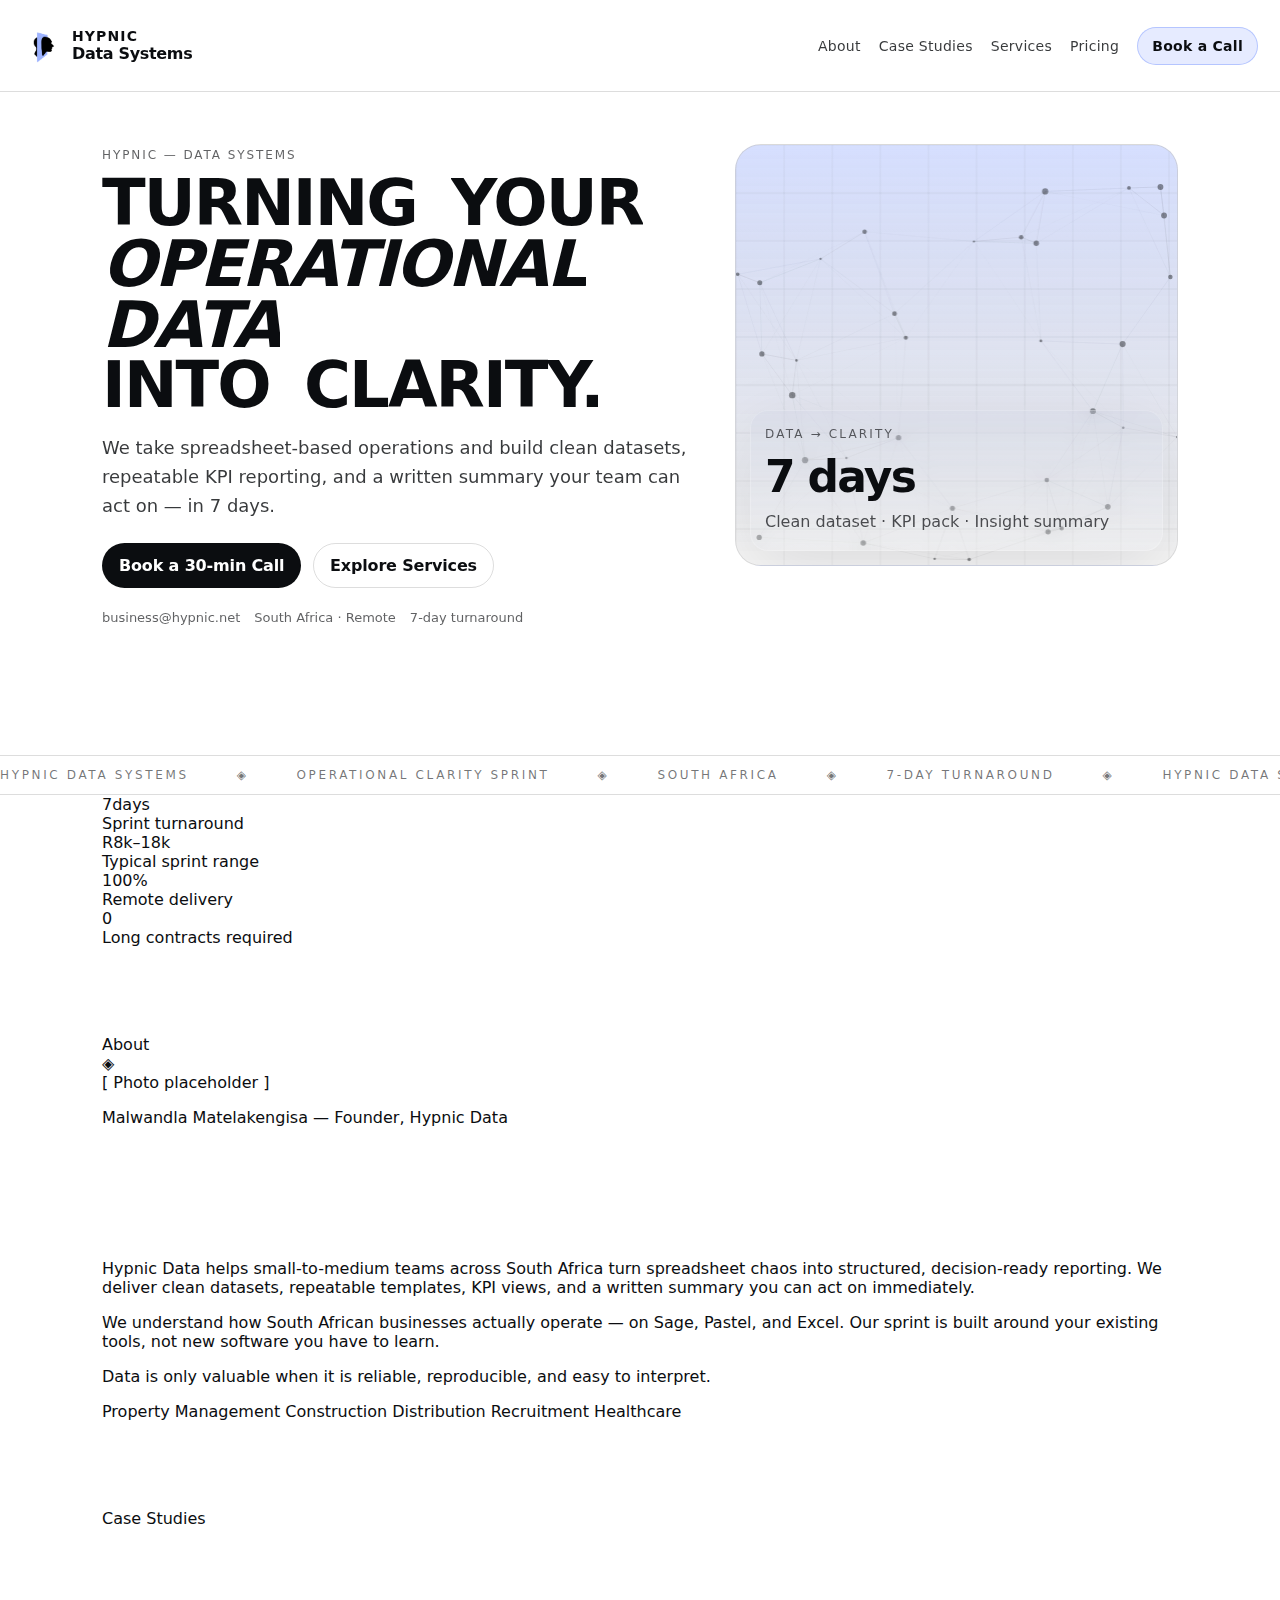
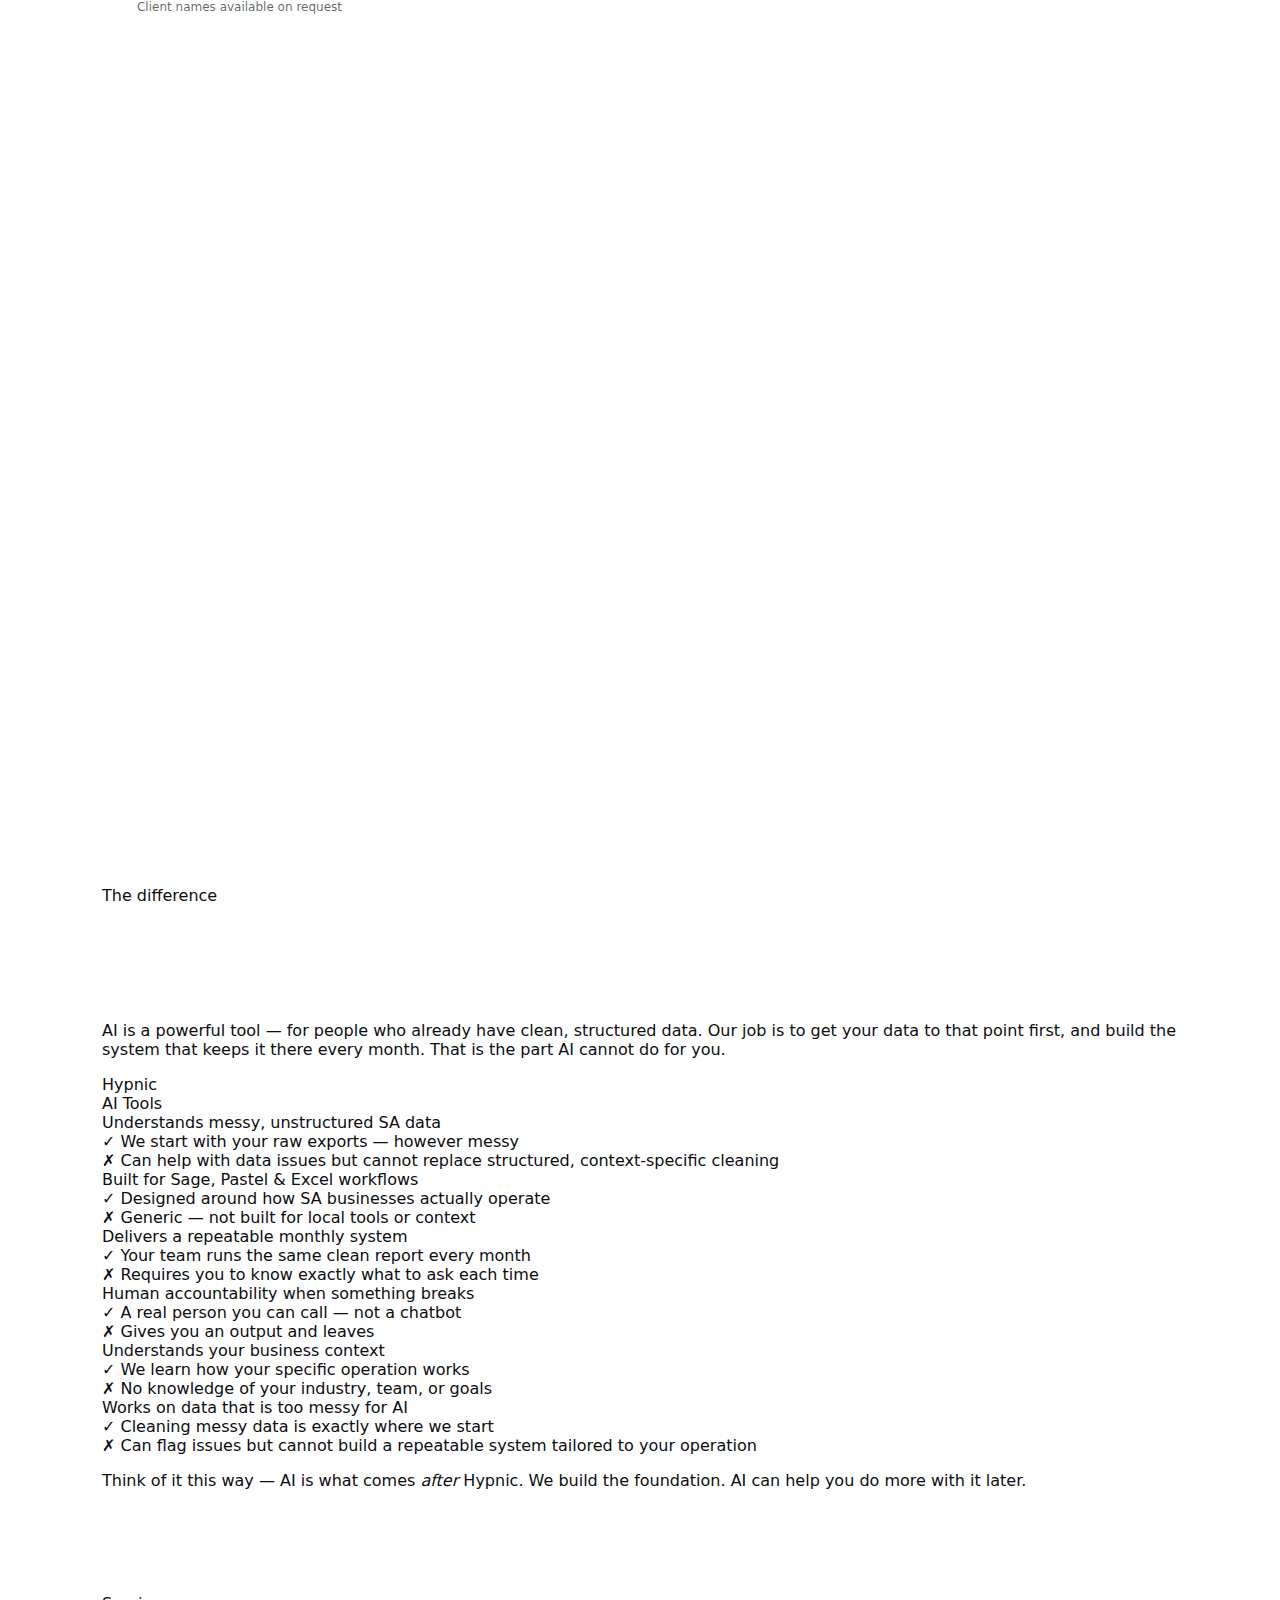
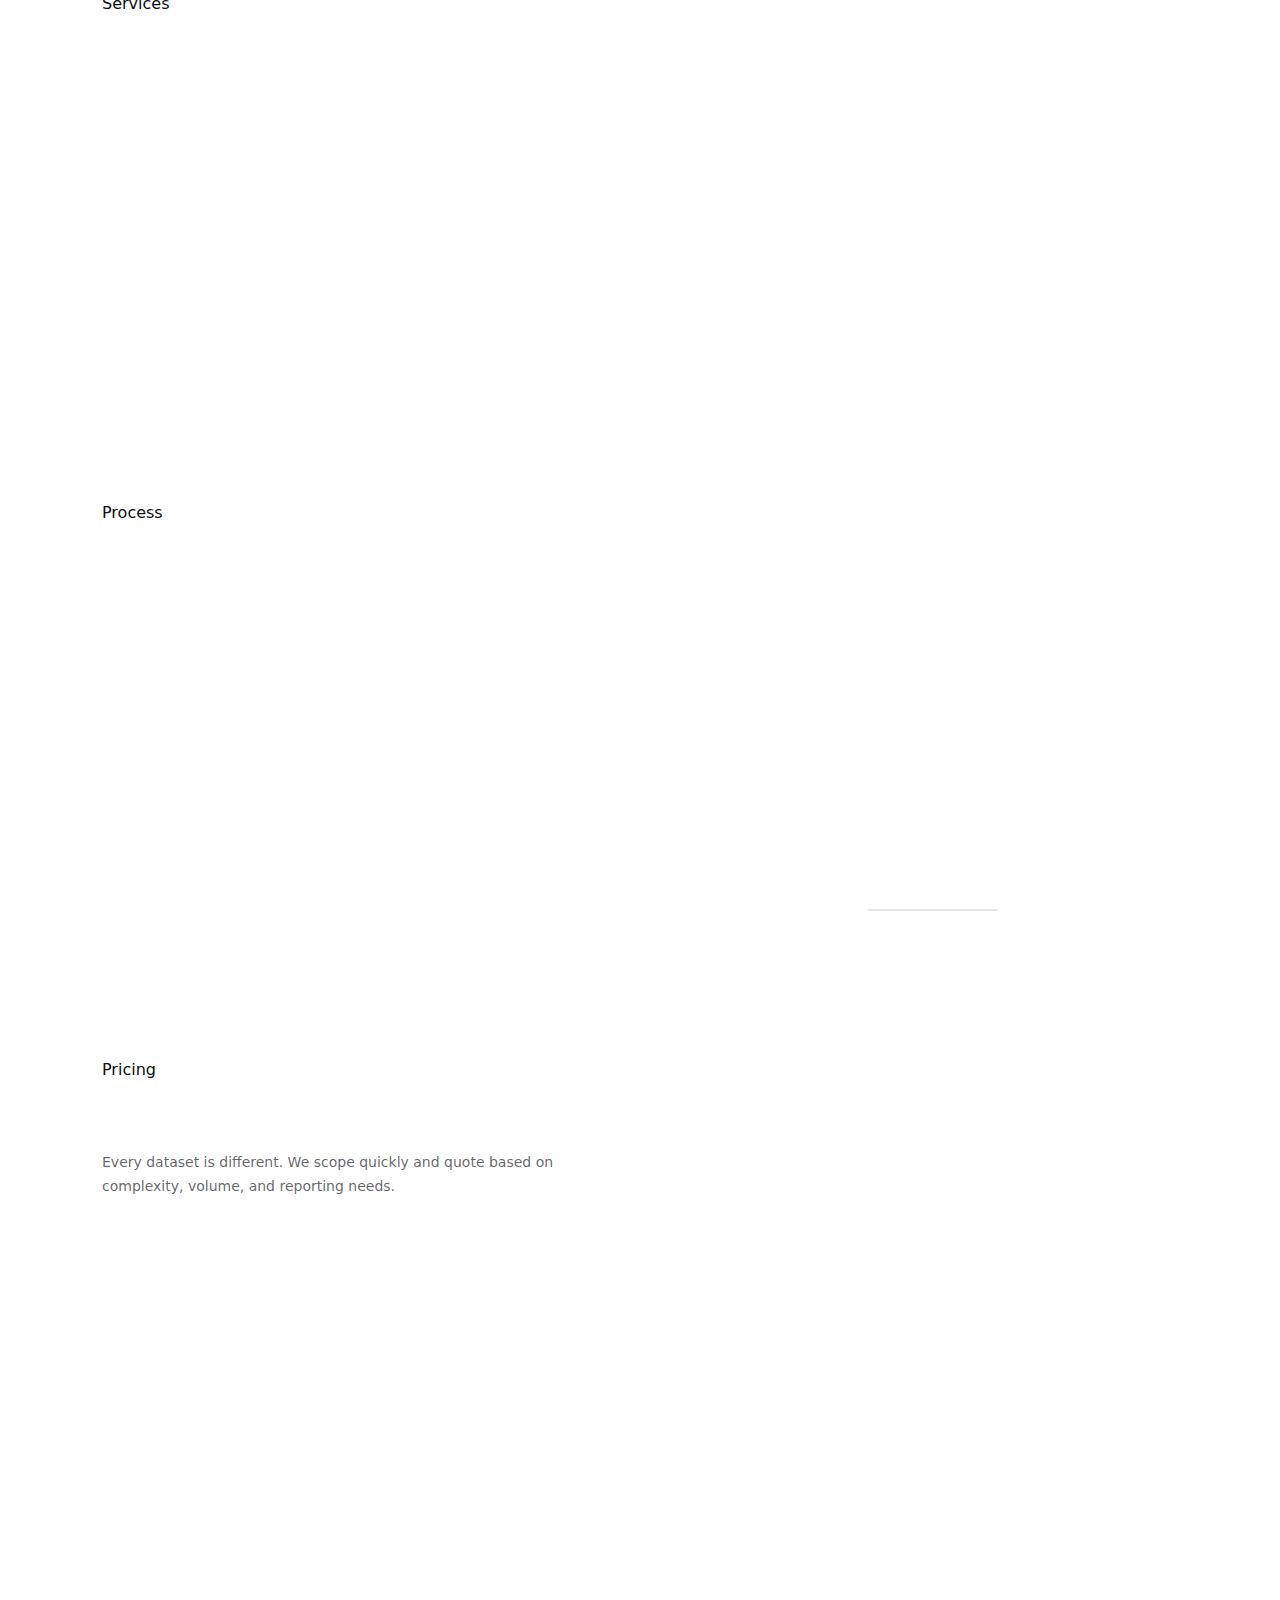
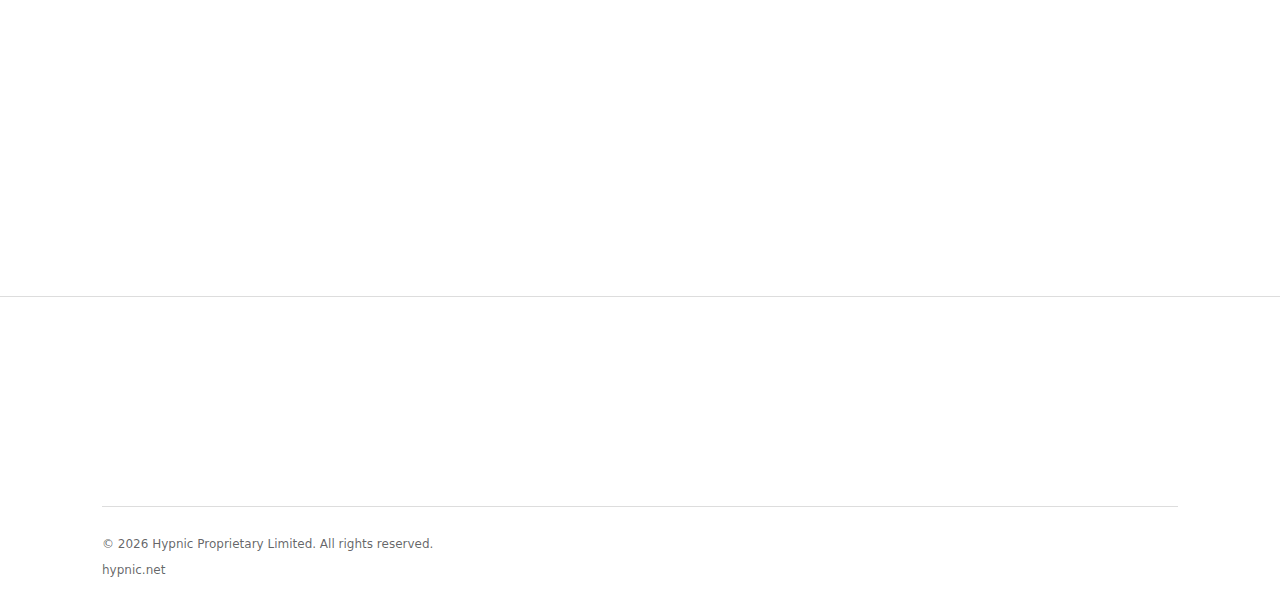
<file: index.html>
<!doctype html>
<html lang="en">
<!-- Cloudflare Web Analytics -->
<script defer src='https://static.cloudflareinsights.com/beacon.min.js' data-cf-beacon='{"token": "e8ce191d0a874a3c9bcea1e30383e7a3"}'></script>
<!-- End Cloudflare Web Analytics -->
<head>
  <meta charset="utf-8" />
  <meta name="viewport" content="width=device-width, initial-scale=1" />
  <title>Hypnic Data — Operational Data Clarity</title>
  <link rel="icon" type="image/png" href="/assets/logo.png" />
  <link rel="apple-touch-icon" href="/assets/logo.png" />
  <meta name="description" content="Hypnic Data turns spreadsheet chaos into structured, decision-ready reporting for South African SMEs. 7-day Data Clarity Sprint. No hiring. No long onboarding. Just clarity." />
  <link rel="stylesheet" href="css/styles.css" />
</head>

<body>

  <!-- CURSOR -->
  <div class="cursor-dot" id="cursorDot"></div>
  <div class="cursor-ring" id="cursorRing"></div>

  <!-- NAV -->
  <header class="nav">
    <a class="brand" href="#home" aria-label="Hypnic Data home">
      <img src="assets/logo.png" alt="Hypnic logo" />
      <div>
        <div class="brand-text">Hypnic</div>
        <div class="brand-sub">Data Systems</div>
      </div>
    </a>

    <nav class="nav-links" aria-label="Primary">
      <a href="#about">About</a>
      <a href="#works">Case Studies</a>
      <a href="#services">Services</a>
      <a href="#pricing">Pricing</a>
      <a class="btn small nav-cta" href="https://calendly.com/business-hypnic/30min" target="_blank" rel="noreferrer">Book a Call</a>
    </nav>

    <button class="menu-btn" type="button" aria-label="Open menu" aria-expanded="false">Menu</button>
  </header>

  <!-- MOBILE MENU -->
  <div class="menu-overlay">
    <div class="menu-panel">
      <div class="menu-top">
        <span class="menu-title">Menu</span>
        <button class="menu-close" type="button" aria-label="Close menu">Close</button>
      </div>
      <div class="menu-links">
        <a href="#home">Home</a>
        <a href="#about">About</a>
        <a href="#works">Case Studies</a>
        <a href="#services">Services</a>
        <a href="#pricing">Pricing</a>
        <a class="btn" href="https://calendly.com/business-hypnic/30min" target="_blank" rel="noreferrer">Book a Call</a>
        <a class="muted-link" href="mailto:business@hypnic.net">business@hypnic.net</a>
      </div>
    </div>
  </div>

  <!-- HERO -->
  <main id="home" class="section hero">
    <div class="hero-bg-grid"></div>
    <div class="hero-bg-glow"></div>

    <div class="container">
      <div class="hero-grid">
        <div class="hero-copy">
          <div class="hero-eyebrow">
            <div class="hero-eyebrow-line"></div>
            <span class="eyebrow" style="margin:0">Hypnic — Data Systems</span>
          </div>

          <h1 class="h1">
            Turning your<br/>
            <em>operational data</em><br/>
            into clarity.
          </h1>

          <p class="lead">
            We take spreadsheet-based operations and build clean datasets,
            repeatable KPI reporting, and a written summary your team can
            act on — in 7 days.
          </p>

          <div class="hero-cta">
            <a class="btn" href="https://calendly.com/business-hypnic/30min" target="_blank" rel="noreferrer">Book a 30-min Call</a>
            <a class="btn ghost" href="#services">Explore Services</a>
          </div>

          <div class="hero-meta">
            <span>business@hypnic.net</span>
            <span>South Africa · Remote</span>
            <span>7-day turnaround</span>
          </div>
        </div>

        <div class="hero-visual" aria-hidden="true">
          <div class="hero-media">
            <canvas id="heroCanvas"></canvas>
            <div class="hero-glass">
              <p class="visual-kicker">Data → Clarity</p>
              <p class="visual-big">7 days</p>
              <p class="visual-small">Clean dataset · KPI pack · Insight summary</p>
            </div>
          </div>
        </div>
      </div>

    </div>
  </main>

  <div class="ticker" aria-hidden="true">
    <div class="ticker-track">
      <span>Hypnic Data Systems</span>
      <span class="accent">◈</span>
      <span>Operational Clarity Sprint</span>
      <span class="accent">◈</span>
      <span>South Africa</span>
      <span class="accent">◈</span>
      <span>7-Day Turnaround</span>
      <span class="accent">◈</span>
      <span>Hypnic Data Systems</span>
      <span class="accent">◈</span>
      <span>Operational Clarity Sprint</span>
      <span class="accent">◈</span>
      <span>South Africa</span>
      <span class="accent">◈</span>
      <span>7-Day Turnaround</span>
      <span class="accent">◈</span>
    </div>
  </div>

  <!-- STATS -->
  <div class="stats-strip">
    <div class="container">
      <div class="stats-grid">
        <div class="stat-item">
          <div class="stat-num">7<span>days</span></div>
          <div class="stat-label">Sprint turnaround</div>
        </div>
        <div class="stat-item">
          <div class="stat-num"><span>R</span>8k–18k</div>
          <div class="stat-label">Typical sprint range</div>
        </div>
        <div class="stat-item">
          <div class="stat-num">100<span>%</span></div>
          <div class="stat-label">Remote delivery</div>
        </div>
        <div class="stat-item">
          <div class="stat-num">0</div>
          <div class="stat-label">Long contracts required</div>
        </div>
      </div>
    </div>
  </div>

  <!-- ABOUT -->
  <section id="about" class="section">
    <div class="container">
      <div class="section-rule">
        <div class="section-rule-line"></div>
        <span class="section-rule-label">About</span>
        <div class="section-rule-line"></div>
      </div>

      <div class="about-grid">
        <div class="about-img-wrap">
          <!-- PLACEHOLDER: Replace with founder photo or team photo -->
          <div class="about-img-placeholder">
            <div class="ph-icon">◈</div>
            <div class="ph-label">[ Photo placeholder ]</div>
          </div>
          <p class="about-img-caption">Malwandla Matelakengisa — Founder, Hypnic Data</p>
        </div>

        <div class="about-right">
          <span class="eyebrow">Who we are</span>
          <h2 class="h2">Data clarity for<br/>SA businesses.</h2>

          <div class="about-body">
            <p>
              Hypnic Data helps small-to-medium teams across South Africa turn
              spreadsheet chaos into structured, decision-ready reporting.
              We deliver clean datasets, repeatable templates, KPI views, and
              a written summary you can act on immediately.
            </p>
            <p>
              We understand how South African businesses actually operate —
              on Sage, Pastel, and Excel. Our sprint is built around your
              existing tools, not new software you have to learn.
            </p>
          </div>

          <div class="about-quote">
            <p>Data is only valuable when it is reliable, reproducible, and easy to interpret.</p>
          </div>

          <div class="about-tags">
            <span class="about-tag">Property Management</span>
            <span class="about-tag">Construction</span>
            <span class="about-tag">Distribution</span>
            <span class="about-tag">Recruitment</span>
            <span class="about-tag">Healthcare</span>
          </div>
        </div>
      </div>
    </div>
  </section>

  <!-- CASE STUDIES -->
  <section id="works" class="section" style="padding-top:0">
    <div class="container">
      <div class="section-rule">
        <div class="section-rule-line"></div>
        <span class="section-rule-label">Case Studies</span>
        <div class="section-rule-line"></div>
      </div>

      <div class="works-header">
        <div>
          <span class="eyebrow">Selected work</span>
          <h2 class="h2">Case Studies</h2>
        </div>
        <p class="muted" style="font-size:12px;max-width:240px;text-align:right;">Client names available on request</p>
      </div>

      <div class="works-list">
        <a class="work-item" href="#pricing">
          <span class="work-title">Sales Export Cleanup → Weekly KPI Pack</span>
          <span class="work-year">2026</span>
          <span class="work-tag">Reporting</span>
          <span class="work-arrow">→</span>
        </a>
        <a class="work-item" href="#pricing">
          <span class="work-title">Inventory Sheet Structuring → Reorder Visibility</span>
          <span class="work-year">2026</span>
          <span class="work-tag">Operations</span>
          <span class="work-arrow">→</span>
        </a>
        <a class="work-item" href="#pricing">
          <span class="work-title">Invoice Reconciliation → Automated Monthly Checker</span>
          <span class="work-year">2026</span>
          <span class="work-tag">Property</span>
          <span class="work-arrow">→</span>
        </a>
        <a class="work-item" href="#pricing">
          <span class="work-title">Monthly Reporting Template → Owner Dashboard</span>
          <span class="work-year">2026</span>
          <span class="work-tag">Insights</span>
          <span class="work-arrow">→</span>
        </a>
      </div>
    </div>
  </section>

  <!-- VALUE PROPS -->
  <section class="section" style="padding-top:0">
    <div class="container">
      <div class="cards-header">
        <div>
          <span class="eyebrow">Why Hypnic</span>
          <h2 class="h2">Reporting built<br/>for your operations.</h2>
        </div>
      </div>

      <div class="cards-4">
        <article class="card">
          <p class="card-num">(01)</p>
          <h3 class="h3">Fast clarity in 7 days</h3>
          <p>Audit inputs, standardise formats, and produce a dataset you can trust — within a week.</p>
        </article>
        <article class="card">
          <p class="card-num">(02)</p>
          <h3 class="h3">Built for SA SMEs</h3>
          <p>Designed for Sage, Pastel, and Excel-based teams. Minimal friction, clean handover, practical outputs.</p>
        </article>
        <article class="card">
          <p class="card-num">(03)</p>
          <h3 class="h3">Clarity, not just files</h3>
          <p>Dataset + templates + KPI view + written insights. You will know what matters and why.</p>
        </article>
        <article class="card">
          <p class="card-num">(04)</p>
          <h3 class="h3">Repeatable systems</h3>
          <p>Reporting becomes routine. Structure is documented so your team can maintain it monthly.</p>
        </article>
      </div>
    </div>
  </section>

  <!-- US VS AI -->
  <section class="section vs-section" style="padding-top:0">
    <div class="container">
      <div class="section-rule">
        <div class="section-rule-line"></div>
        <span class="section-rule-label">The difference</span>
        <div class="section-rule-line"></div>
      </div>

      <div class="vs-header">
        <span class="eyebrow">Why not just use AI?</span>
        <h2 class="h2">Hypnic vs<br/><em>AI tools.</em></h2>
        <p class="vs-intro">AI is a powerful tool — for people who already have clean, structured data. Our job is to get your data to that point first, and build the system that keeps it there every month. That is the part AI cannot do for you.</p>
      </div>

      <div class="vs-grid">

        <!-- Column headers -->
        <div class="vs-col-label vs-spacer"></div>
        <div class="vs-col-label vs-us">
          <span class="vs-badge us">Hypnic</span>
        </div>
        <div class="vs-col-label vs-ai">
          <span class="vs-badge ai">AI Tools</span>
        </div>

        <!-- Row 1 -->
        <div class="vs-row-label">Understands messy, unstructured SA data</div>
        <div class="vs-cell us">
          <span class="vs-check">✓</span>
          <span class="vs-detail">We start with your raw exports — however messy</span>
        </div>
        <div class="vs-cell ai">
          <span class="vs-cross">✗</span>
          <span class="vs-detail">Can help with data issues but cannot replace structured, context-specific cleaning</span>
        </div>

        <!-- Row 2 -->
        <div class="vs-row-label">Built for Sage, Pastel & Excel workflows</div>
        <div class="vs-cell us">
          <span class="vs-check">✓</span>
          <span class="vs-detail">Designed around how SA businesses actually operate</span>
        </div>
        <div class="vs-cell ai">
          <span class="vs-cross">✗</span>
          <span class="vs-detail">Generic — not built for local tools or context</span>
        </div>

        <!-- Row 3 -->
        <div class="vs-row-label">Delivers a repeatable monthly system</div>
        <div class="vs-cell us">
          <span class="vs-check">✓</span>
          <span class="vs-detail">Your team runs the same clean report every month</span>
        </div>
        <div class="vs-cell ai">
          <span class="vs-cross">✗</span>
          <span class="vs-detail">Requires you to know exactly what to ask each time</span>
        </div>

        <!-- Row 4 -->
        <div class="vs-row-label">Human accountability when something breaks</div>
        <div class="vs-cell us">
          <span class="vs-check">✓</span>
          <span class="vs-detail">A real person you can call — not a chatbot</span>
        </div>
        <div class="vs-cell ai">
          <span class="vs-cross">✗</span>
          <span class="vs-detail">Gives you an output and leaves</span>
        </div>

        <!-- Row 5 -->
        <div class="vs-row-label">Understands your business context</div>
        <div class="vs-cell us">
          <span class="vs-check">✓</span>
          <span class="vs-detail">We learn how your specific operation works</span>
        </div>
        <div class="vs-cell ai">
          <span class="vs-cross">✗</span>
          <span class="vs-detail">No knowledge of your industry, team, or goals</span>
        </div>

        <!-- Row 6 -->
        <div class="vs-row-label">Works on data that is too messy for AI</div>
        <div class="vs-cell us">
          <span class="vs-check">✓</span>
          <span class="vs-detail">Cleaning messy data is exactly where we start</span>
        </div>
        <div class="vs-cell ai">
          <span class="vs-cross">✗</span>
          <span class="vs-detail">Can flag issues but cannot build a repeatable system tailored to your operation</span>
        </div>

      </div>

      <div class="vs-footer-note">
        <div class="vs-note-line"></div>
        <p>Think of it this way — AI is what comes <em>after</em> Hypnic. We build the foundation. AI can help you do more with it later.</p>
        <div class="vs-note-line"></div>
      </div>

    </div>
  </section>

  <!-- SERVICES -->
  <section id="services" class="section" style="padding-top:0">
    <div class="container">
      <div class="section-rule">
        <div class="section-rule-line"></div>
        <span class="section-rule-label">Services</span>
        <div class="section-rule-line"></div>
      </div>

      <div style="margin-bottom:32px;">
        <span class="eyebrow">What we deliver</span>
        <h2 class="h2">Services</h2>
      </div>

      <div class="services-grid">
        <div class="service-col">
          <h3 class="h3">Data Cleaning & Structure</h3>
          <ul class="service-list">
            <li>Excel/CSV cleanup & standardisation</li>
            <li>Duplicate handling & missing value rules</li>
            <li>Column naming & schema alignment</li>
            <li>Validation checks & consistency rules</li>
          </ul>
        </div>
        <div class="service-col">
          <h3 class="h3">Reporting & KPIs</h3>
          <ul class="service-list">
            <li>KPI dashboard (Excel)</li>
            <li>Weekly/monthly reporting templates</li>
            <li>Leadership summary pack (PDF-ready)</li>
            <li>Metric definitions & calculation notes</li>
          </ul>
        </div>
        <div class="service-col">
          <h3 class="h3">Documentation & Handover</h3>
          <ul class="service-list">
            <li>Data dictionary / field definitions</li>
            <li>Process notes (how to keep it clean)</li>
            <li>Structured folder + naming conventions</li>
            <li>Walkthrough call + Q&A session</li>
          </ul>
        </div>
      </div>

      <div class="services-cta">
        <p>Working from spreadsheets? We will turn messy Excel/CSV into decision-ready reporting in 7 days.</p>
        <a class="btn ghost" href="https://calendly.com/business-hypnic/30min" target="_blank" rel="noreferrer">Book a Call</a>
      </div>
    </div>
  </section>

  <!-- PROCESS -->
  <section class="section" style="padding-top:0" aria-labelledby="process-title">
    <div class="container">
      <div class="section-rule">
        <div class="section-rule-line"></div>
        <span class="section-rule-label">Process</span>
        <div class="section-rule-line"></div>
      </div>

      <div style="margin-bottom:40px;">
        <span class="eyebrow">How it works</span>
        <h2 id="process-title" class="h2">The Process</h2>
      </div>

      <div class="process-layout">
        <div class="process-left">
          <div class="process-tabs" role="tablist" aria-label="Process tabs">
            <button class="tab active" role="tab" aria-selected="true" data-tab="project">Project Sprint</button>
            <button class="tab" role="tab" aria-selected="false" data-tab="subscription">Ongoing Support</button>
          </div>

          <div class="process-panels">
            <div class="panel active" data-panel="project">
              <h3 class="h3" style="margin-bottom:16px;color:var(--accent)">Operational Data Clarity Sprint — 7 days</h3>
              <ol class="steps">
                <li><b>Day 1</b> Intake, goals & data audit</li>
                <li><b>Day 2–3</b> Cleaning, standardisation & structure</li>
                <li><b>Day 4–5</b> KPI template & dashboard</li>
                <li><b>Day 6</b> Insight summary & recommendations</li>
                <li><b>Day 7</b> Handover + walkthrough call</li>
              </ol>
            </div>
            <div class="panel" data-panel="subscription">
              <h3 class="h3" style="margin-bottom:16px;color:var(--accent)">Monthly Reporting Support</h3>
              <p class="muted" style="font-size:13px;margin-bottom:16px;line-height:1.7;">
                For teams that want ongoing help maintaining clean data and producing consistent reporting packs every month.
              </p>
              <ul class="bullets">
                <li>Monthly/weekly report refresh</li>
                <li>Data hygiene checks</li>
                <li>Template improvements</li>
                <li>Priority support channel</li>
              </ul>
            </div>
          </div>
        </div>

        <div class="process-right">
          <!-- PLACEHOLDER: Replace with a real process diagram or GIF -->
          <div class="process-visual-wrap">
            <img src="assets/process-visual.gif" alt="Operational data process visual" />
          </div>
        </div>
      </div>
    </div>
  </section>

  <!-- PRICING -->
  <section id="pricing" class="section" style="padding-top:0">
    <div class="container">
      <div class="section-rule">
        <div class="section-rule-line"></div>
        <span class="section-rule-label">Pricing</span>
        <div class="section-rule-line"></div>
      </div>

      <div style="margin-bottom:32px;">
        <span class="eyebrow">Transparent pricing</span>
        <h2 class="h2">Quote-based</h2>
        <p class="muted" style="margin-top:12px;font-size:14px;max-width:480px;line-height:1.7;">
          Every dataset is different. We scope quickly and quote based on complexity, volume, and reporting needs.
        </p>
      </div>

      <div class="pricing-grid">
        <article class="price-card featured">
          <div class="badge">Primary Offer</div>
          <div class="price-top">
            <h3 class="h3">Operational Data Clarity Sprint</h3>
            <p class="muted" style="font-size:12px;margin-top:4px;">7 days</p>
            <p class="price">Quote-based</p>
          </div>
          <ul class="bullets">
            <li>Cleanup + standardisation</li>
            <li>Structured dataset</li>
            <li>KPI dashboard (Excel)</li>
            <li>Leadership summary</li>
            <li>Data dictionary + handover</li>
          </ul>
          <div class="row">
            <a class="btn full" href="https://calendly.com/business-hypnic/30min" target="_blank" rel="noreferrer">Book a Call</a>
            <a class="btn full ghost" href="mailto:business@hypnic.net">Email for Quote</a>
          </div>
        </article>

        <article class="price-card">
          <div class="price-top">
            <h3 class="h3">Monthly Reporting Support</h3>
            <p class="muted" style="font-size:12px;margin-top:4px;">Ongoing clarity</p>
            <p class="price">Quote-based</p>
          </div>
          <ul class="bullets">
            <li>Report refresh cadence</li>
            <li>Data hygiene checks</li>
            <li>Template maintenance</li>
            <li>Priority support</li>
          </ul>
          <div class="row">
            <a class="btn full ghost" href="https://calendly.com/business-hypnic/30min" target="_blank" rel="noreferrer">Discuss Scope</a>
          </div>
        </article>

        <article class="price-card">
          <div class="price-top">
            <h3 class="h3">Custom Projects</h3>
            <p class="muted" style="font-size:12px;margin-top:4px;">Flexible scope</p>
            <p class="price">Quote-based</p>
          </div>
          <ul class="bullets">
            <li>Multiple datasets</li>
            <li>Custom KPI definitions</li>
            <li>Deeper analysis</li>
            <li>Extended documentation</li>
          </ul>
          <div class="row">
            <a class="btn full ghost" href="mailto:business@hypnic.net">Request Quote</a>
          </div>
        </article>
      </div>

      <div class="cta-strip">
        <div>
          <h3 class="h3">Still have questions?</h3>
          <p>Book a free 30-minute fit check — no commitment required.</p>
        </div>
        <a class="btn" href="https://calendly.com/business-hypnic/30min" target="_blank" rel="noreferrer">Book a Call</a>
      </div>
    </div>
  </section>

  <!-- FOOTER -->
  <footer class="footer">
    <div class="container">
      <div class="footer-grid">
        <div class="footer-left">
          <div class="footer-brand">
            <img src="assets/logo.png" alt="Hypnic logo" />
            <div>
              <p class="footer-title">Hypnic</p>
              <p class="muted tiny" style="margin-top:2px;letter-spacing:0.1em;text-transform:uppercase;">Data Systems</p>
            </div>
          </div>
          <p class="footer-desc">
            Operational data clarity for South African SMEs. We turn spreadsheet chaos into structured, decision-ready reporting — in 7 days.
          </p>
        </div>

        <div class="footer-right">
          <div class="footer-col">
            <span class="footer-label">Contact</span>
            <a href="mailto:business@hypnic.net">business@hypnic.net</a>
            <a href="https://calendly.com/business-hypnic/30min" target="_blank" rel="noreferrer">Book a call</a>
            <a href="https://linkedin.com/company/hypnic" target="_blank" rel="noreferrer">LinkedIn</a>
          </div>
          <div class="footer-col">
            <span class="footer-label">Navigate</span>
            <a href="#about">About</a>
            <a href="#works">Case Studies</a>
            <a href="#services">Services</a>
            <a href="#pricing">Pricing</a>
          </div>
        </div>
      </div>

      <div class="footer-bottom">
        <p class="muted tiny">© <span id="year"></span> Hypnic Proprietary Limited. All rights reserved.</p>
        <p class="muted tiny"><a href="https://hypnic.net" style="color:var(--muted);transition:color 0.2s;" onmouseover="this.style.color='var(--accent)'" onmouseout="this.style.color='var(--muted)'">hypnic.net</a></p>
      </div>
    </div>
  </footer>

  <script src="js/main.js"></script>
</body>
</html>
</file>
<file: css/styles.css>
/* --- Base / Theme (Habito-ish neutral + blue accent; you’ll swap later) --- */
:root{
  --bg: #ffffff;
  --text: #0b0d10;
  --muted: rgba(11,13,16,.65);
  --line: rgba(11,13,16,.14);
  --card: rgba(11,13,16,.03);
  --accent: #8da6ff; /* soft blue */
  --accent2: #111111;

  --radius: 18px;
  --radius2: 26px;

  --container: 1120px;
}

*{ box-sizing: border-box; }
html{ scroll-behavior:smooth; }
body{
  margin:0;
  font-family: ui-sans-serif, system-ui, -apple-system, Segoe UI, Roboto, Inter, Arial, sans-serif;
  background: var(--bg);
  color: var(--text);
  padding-top: 92px;
}

a{ color: inherit; text-decoration: none; }
a:hover{ opacity:.9; }
img{ max-width:100%; display:block; }

.container{
  max-width: var(--container);
  margin: 0 auto;
  padding: 0 22px;
}

.section{ padding: 88px 0; }

.h1{
  font-size: clamp(44px, 5vw, 76px);
  letter-spacing: -0.03em;
  line-height: 0.95;
  margin: 10px 0 18px;
  text-transform: uppercase;
}
.h2{
  font-size: clamp(34px, 3.2vw, 56px);
  letter-spacing: -0.03em;
  line-height: 1;
  margin: 0;
  text-transform: uppercase;
}
.h3{
  font-size: 18px;
  letter-spacing: -0.01em;
  margin: 0 0 8px;
  text-transform: uppercase;
}
.lead{
  font-size: 18px;
  line-height: 1.6;
  margin: 0 0 22px;
  color: rgba(11,13,16,.82);
}
.eyebrow{
  font-size: 12px;
  letter-spacing: .16em;
  text-transform: uppercase;
  color: var(--muted);
  margin: 0 0 10px;
}
.muted{ color: var(--muted); }
.tiny{ font-size: 12px; }

.btn{
  display:inline-flex;
  align-items:center;
  justify-content:center;
  gap:10px;
  border: 1px solid var(--line);
  padding: 12px 16px;
  border-radius: 999px;
  background: var(--text);
  color: #fff;
  font-weight: 600;
  letter-spacing: -0.01em;
  transition: transform .12s ease, background .12s ease, border-color .12s ease;
}
.btn:hover{ transform: translateY(-1px); }
.btn.ghost{
  background: transparent;
  color: var(--text);
}
.btn.small{ padding: 10px 14px; font-size: 14px; }
.btn.full{ width:100%; }

/* --- Nav --- */
.nav{
  position: fixed;
  top:0; left:0; right:0;
  height: 92px;
  z-index: 50;
  background: rgba(255,255,255,.82);
  backdrop-filter: blur(10px);
  border-bottom: 1px solid var(--line);
  display:flex;
  align-items:center;
  justify-content:space-between;
  padding: 0 22px;
}
/* Ensure nav CTA text is always visible */
.nav-cta{
  background: rgba(141,166,255,.22) !important;
  color: var(--text) !important;
  border-color: rgba(141,166,255,.55) !important;
}
.brand{
  display:flex;
  align-items:center;
  gap:12px;
  font-weight: 700;
  letter-spacing: -0.02em;
}
.brand img{
  width: 38px;
  height: 38px;
  object-fit: contain;
}
.brand-text{
  text-transform: uppercase;
  font-size: 14px;
  letter-spacing: .08em;
}
.nav-links{
  display:flex;
  align-items:center;
  gap:18px;
}
.nav-links a{
  font-size: 14px;
  letter-spacing: .02em;
  color: rgba(11,13,16,.82);
}
.menu-btn{
  display:none;
  border: 1px solid var(--line);
  background: transparent;
  padding: 10px 14px;
  border-radius: 999px;
  font-weight: 600;
}

/* --- Mobile Menu --- */
.menu-overlay{
  position: fixed;
  inset: 0;
  background: rgba(11,13,16,.35);
  z-index: 9999;
  display: none;            /* IMPORTANT: hidden by default */
  justify-content: flex-end;
}

body.menu-open .menu-overlay{
  display: flex;            /* becomes visible when menu is open */
}

.menu-panel{
  width: min(420px, 92vw);
  height: 100%;
  background: #fff;
  border-left: 1px solid var(--line);
  padding: 18px;
  display:flex;
  flex-direction:column;

  /* critical */
  pointer-events: auto;
}

.menu-top{
  display:flex;
  align-items:center;
  justify-content:space-between;
  border-bottom: 1px solid var(--line);
  padding-bottom: 12px;
}
.menu-title{
  font-weight: 700;
  letter-spacing: .06em;
  text-transform: uppercase;
  font-size: 12px;
  color: var(--muted);
}
.menu-close{
  border: 1px solid var(--line);
  background: transparent;
  padding: 10px 14px;
  border-radius: 999px;
  font-weight: 600;
}
.menu-links{
  padding-top: 14px;
  display:flex;
  flex-direction:column;
  gap: 12px;
}
.muted-link{ color: var(--muted); }

/* --- Hero --- */
.hero{ padding-top: 52px; }
.hero-grid{
  display:grid;
  grid-template-columns: 1.15fr .85fr;
  gap: 34px;
  align-items:start;
}
.hero-cta{ display:flex; gap: 12px; flex-wrap: wrap; margin-top: 18px; }
.hero-meta{
  display:flex;
  gap: 14px;
  flex-wrap: wrap;
  margin-top: 22px;
  color: var(--muted);
  font-size: 13px;
}

/* Visual card */
.hero-visual{ display:flex; justify-content:flex-end; }
.visual-card{
  width: 100%;
  max-width: 420px;
  border: 1px solid var(--line);
  border-radius: var(--radius2);
  background: linear-gradient(180deg, rgba(141,166,255,.25), rgba(11,13,16,.02));
  overflow:hidden;
}
/* --- Hero animated media --- */
.hero-media{
  position: relative;
  width: 100%;
  max-width: 520px;
  border-radius: var(--radius2);
  border: 1px solid var(--line);
  overflow: hidden;
  background: linear-gradient(180deg, rgba(141,166,255,.20), rgba(11,13,16,.02));
}

#heroCanvas{
  width: 100%;
  height: 420px; /* adjust if you want taller */
  display: block;
}

.hero-glass{
  position: absolute;
  left: 14px;
  right: 14px;
  bottom: 14px;
  padding: 16px 14px;
  border-radius: 18px;
  border: 1px solid rgba(255,255,255,.22);
  background: rgba(255,255,255,.28);
  backdrop-filter: blur(10px);
  -webkit-backdrop-filter: blur(10px);
  box-shadow: 0 22px 70px rgba(11,13,16,.10);
}

/* Make the hero canvas responsive on small screens */
@media (max-width: 980px){
  #heroCanvas{ height: 360px; }
}

/* Respect reduced motion: show a still background */
@media (prefers-reduced-motion: reduce){
  #heroCanvas{ display: none; }
  .hero-media{
    background: radial-gradient(circle at 20% 10%, rgba(141,166,255,.18), transparent 60%),
                radial-gradient(circle at 80% 30%, rgba(141,166,255,.12), transparent 55%),
                linear-gradient(180deg, rgba(141,166,255,.20), rgba(11,13,16,.02));
  }
}
.visual-row{
  display:flex;
  gap: 8px;
  padding: 14px 16px;
  border-bottom: 1px solid var(--line);
}
.dot{
  width: 10px;
  height: 10px;
  border-radius: 999px;
  background: rgba(11,13,16,.28);
}
.visual-body{ padding: 18px 16px 22px; }
.visual-kicker{
  margin:0 0 10px;
  font-size: 12px;
  letter-spacing: .18em;
  text-transform: uppercase;
  color: var(--muted);
}
.visual-big{
  margin:0 0 8px;
  font-size: 44px;
  letter-spacing: -0.04em;
  font-weight: 750;
}
.visual-small{
  margin:0;
  color: rgba(11,13,16,.72);
  line-height: 1.5;
}

/* Ticker */
.ticker{
  margin-top: 42px;
  border-top: 1px solid var(--line);
  border-bottom: 1px solid var(--line);
  overflow:hidden;
}
.ticker-track{
  display:flex;
  gap: 48px;
  padding: 12px 0;
  animation: ticker 14s linear infinite;
}
.ticker-track span{
  font-size: 12px;
  letter-spacing: .22em;
  text-transform: uppercase;
  color: rgba(11,13,16,.58);
  white-space: nowrap;
}
@keyframes ticker{
  0%{ transform: translateX(0); }
  100%{ transform: translateX(-50%); }
}

/* --- Split section --- */
.split{
  display:grid;
  grid-template-columns: .9fr 1.1fr;
  gap: 34px;
  align-items:start;
}
.prose p{ margin: 0 0 14px; line-height: 1.7; color: rgba(11,13,16,.82); }
.subhead{
  margin-top: 24px;
  font-weight: 700;
  text-transform: uppercase;
  letter-spacing: .08em;
  font-size: 12px;
  color: rgba(11,13,16,.55);
}

/* --- Works --- */
.works-head{
  display:flex;
  align-items:flex-end;
  justify-content:space-between;
  gap: 18px;
  border-bottom: 1px solid var(--line);
  padding-bottom: 18px;
}
.works-list{ margin-top: 18px; }
.work-item{
  display:grid;
  grid-template-columns: 1fr 90px 120px;
  gap: 12px;
  padding: 18px 0;
  border-bottom: 1px solid var(--line);
  position: relative;
  transition: background .25s ease, padding-left .25s ease;
}
.work-item:hover{
  background: rgba(11,13,16,.03);
  padding-left: 10px;
}
.work-title{
  font-weight: 650;
  letter-spacing: -0.01em;
  transition: transform .25s ease;
}

.work-item:hover .work-title{
  transform: translateX(6px);
}
.work-year, .work-tag{
  color: var(--muted);
  font-size: 13px;
  text-align:right;
  transition: opacity .25s ease;
}

.work-item:hover .work-year,
.work-item:hover .work-tag{
  opacity: .6;
}

.work-item{
  cursor: pointer;
}

/* --- Cards --- */
.we-build-head{
  display:flex;
  align-items:flex-end;
  justify-content:space-between;
  gap: 18px;
  border-bottom: 1px solid var(--line);
  padding-bottom: 18px;
}
.cards-4{
  margin-top: 18px;
  display:grid;
  grid-template-columns: repeat(4, 1fr);
  gap: 14px;
}
.card{
  border: 1px solid var(--line);
  border-radius: var(--radius);
  padding: 16px;
  background: var(--card);
}
.card-num{
  margin: 0 0 10px;
  font-size: 12px;
  color: var(--muted);
  letter-spacing: .14em;
}
.card p{ margin: 0; color: rgba(11,13,16,.76); line-height: 1.6; }

/* --- Services --- */
.section-head{
  display:flex;
  align-items:flex-end;
  justify-content:space-between;
  gap: 18px;
  border-bottom: 1px solid var(--line);
  padding-bottom: 18px;
}
.services-grid{
  margin-top: 18px;
  display:grid;
  grid-template-columns: repeat(3, 1fr);
  gap: 14px;
}
.service-col{
  border: 1px solid var(--line);
  border-radius: var(--radius);
  padding: 16px;
  background: #fff;
}
.service-list{
  margin: 12px 0 0;
  padding-left: 16px;
  color: rgba(11,13,16,.78);
  line-height: 1.7;
}

.services-cta{
  margin-top: 18px;
  display:flex;
  align-items:center;
  justify-content:space-between;
  gap: 12px;
  border-top: 1px solid var(--line);
  padding-top: 16px;
}
.services-cta p{
  margin: 0;
  line-height: 1.6;
}

/* --- Tabs / Panels --- */
.process-head{ margin-bottom: 10px; }
.process-tabs, .pricing-tabs{
  margin-top: 16px;
  display:flex;
  gap: 10px;
  flex-wrap: wrap;
}
.tab{
  border: 1px solid var(--line);
  background: transparent;
  padding: 10px 14px;
  border-radius: 999px;
  font-weight: 650;
  cursor:pointer;
  color: rgba(11,13,16,.82);
}
.tab.active{
  background: rgba(141,166,255,.28);
  border-color: rgba(141,166,255,.55);
}
.panel{ display:none; margin-top: 14px; }
.panel.active{ display:block; }

.steps{ margin: 12px 0 0; padding-left: 18px; line-height: 1.8; color: rgba(11,13,16,.78); }
.bullets{ margin: 12px 0 0; padding-left: 18px; line-height: 1.8; color: rgba(11,13,16,.78); }

/* --- Pricing --- */
.pricing-grid{
  margin-top: 18px;
  display:grid;
  grid-template-columns: repeat(3, 1fr);
  gap: 14px;
}
.price-card{
  border: 1px solid var(--line);
  border-radius: var(--radius2);
  padding: 16px;
  background: #fff;
  position: relative;
}
.price-card.featured{
  border-color: rgba(141,166,255,.65);
  box-shadow: 0 20px 70px rgba(11,13,16,.10);
}
.price-card .price-top{
  padding-top: 28px; /* makes space so badge never overlaps */
}
.badge{
  position:absolute;
  top: 14px;
  left: 14px;
  font-size: 11px;
  letter-spacing: .12em;
  text-transform: uppercase;
  padding: 6px 10px;
  border-radius: 999px;
  background: rgba(141,166,255,.28);
  border: 1px solid rgba(141,166,255,.55);
  z-index: 2;
}
.price-top{ padding-top: 6px; }
.price{
  font-size: 28px;
  font-weight: 800;
  letter-spacing: -0.03em;
  margin: 10px 0 0;
}
.row{ display:flex; gap: 10px; flex-wrap: wrap; margin-top: 12px; }

/* CTA strip */
.cta-strip{
  margin-top: 28px;
  border: 1px solid var(--line);
  border-radius: var(--radius2);
  padding: 18px;
  display:flex;
  align-items:center;
  justify-content:space-between;
  gap: 14px;
  background: linear-gradient(180deg, rgba(141,166,255,.20), rgba(11,13,16,.02));
}

/* ----- Section reveal transitions ----- */
.reveal{
  opacity: 0;
  transform: translateY(14px);
  transition: opacity .7s ease, transform .7s ease;
  will-change: opacity, transform;
}

.reveal.is-visible{
  opacity: 1;
  transform: translateY(0);
}

/* Respect reduced motion */
@media (prefers-reduced-motion: reduce){
  .reveal{
    opacity: 1;
    transform: none;
    transition: none;
  }
}

/* --- Footer --- */
.footer{
  border-top: 1px solid var(--line);
  padding: 48px 0 26px;
}
.footer-grid{
  display:grid;
  grid-template-columns: 1.1fr .9fr;
  gap: 18px;
}
.footer-brand{
  display:flex;
  align-items:center;
  gap: 12px;
}
.footer-brand img{ width: 38px; height: 38px; object-fit: contain; }
.footer-title{ margin: 0; font-weight: 800; letter-spacing: -0.02em; }
.footer-label{
  margin: 0 0 10px;
  font-size: 12px;
  letter-spacing: .14em;
  text-transform: uppercase;
  color: var(--muted);
}
.footer-right{
  display:grid;
  grid-template-columns: 1fr 1fr;
  gap: 18px;
}
.footer-col a{
  display:block;
  padding: 6px 0;
  color: rgba(11,13,16,.82);
}
.footer-bottom{
  margin-top: 18px;
  border-top: 1px solid var(--line);
  padding-top: 18px;
}

/* --- Responsive --- */
@media (max-width: 980px){
  .hero-grid{ grid-template-columns: 1fr; }
  .hero-visual{ justify-content:flex-start; }
  .split{ grid-template-columns: 1fr; }
  .cards-4{ grid-template-columns: repeat(2, 1fr); }
  .services-grid{ grid-template-columns: 1fr; }
  .pricing-grid{ grid-template-columns: 1fr; }
  .works-head, .we-build-head, .section-head{ align-items:flex-start; flex-direction: column; }
  .work-item{ grid-template-columns: 1fr; }
  .work-year, .work-tag{ text-align:left; }
  .footer-grid{ grid-template-columns: 1fr; }
  .footer-right{ grid-template-columns: 1fr; }
}

@media (max-width: 860px){
  .nav-links{ display:none; }
  .menu-btn{ display:inline-flex; }
}
/* --- About Image --- */
.about-left{
  display:flex;
  flex-direction:column;
  gap:28px;
}

.about-image{
  border-radius: 22px;
  overflow: hidden;
  border: 1px solid var(--line);
  background: #f6f6f7;
  box-shadow: 0 30px 80px rgba(11,13,16,0.08);
}

.about-image img{
  width: 100%;
  height: auto;
  display: block;
}

/* --- Process section layout with GIF --- */

.process-layout {
  display: grid;
  grid-template-columns: 1.1fr 0.9fr;
  gap: 40px;
  align-items: center;
}

.process-right img {
  width: 100%;
  max-width: 520px;
  display: block;
}

/* Mobile */
@media (max-width: 980px) {
  .process-layout {
    grid-template-columns: 1fr;
  }

  .process-right {
    margin-top: 30px;
  }
}
.process-visual {
  margin: 32px 0;
  display: flex;
  justify-content: center;
}

.process-visual img {
  width: 100%;
  max-width: 600px;
  height: auto;
  border-radius: 18px;
  display: block;
}
/* ═══════════════════════════════════════════════════════════════
   HYPNIC — SECTION TRANSITIONS (append to end of styles.css)
   ═══════════════════════════════════════════════════════════════ */

/* Nav shrink on scroll */
.nav{
  transition: height .3s ease, box-shadow .3s ease, background .3s ease;
}
.nav-scrolled{
  height: 68px !important;
  box-shadow: 0 4px 24px rgba(11,13,16,0.07);
}

/* ── Base state for all animated elements ── */
.anim{
  /* default: invisible and slightly offset */
  opacity: 0;
  transition-timing-function: cubic-bezier(0.16, 1, 0.3, 1);
  transition-duration: 0.75s;
  transition-property: opacity, transform, clip-path;
  will-change: opacity, transform;
}

/* ── Revealed state ── */
.anim.in-view{
  opacity: 1 !important;
  transform: none !important;
  clip-path: inset(0% 0% 0% 0%) !important;
}

/* ── Stagger delay via CSS custom property --i ── */
.anim[style*="--i"]{
  transition-delay: calc(var(--i, 0) * 0.08s);
}

/* ── Variant: fade up (eyebrows, paragraphs, CTAs) ── */
.anim-fade-up{
  transform: translateY(22px);
}

/* ── Variant: word-by-word heading animation ── */
.word-wrap{
  display: inline-block;
  overflow: hidden;
  vertical-align: bottom;
  /* tiny gap between words */
  margin-right: 0.22em;
}
.word{
  display: inline-block;
  transform: translateY(105%);
  opacity: 0;
  transition: transform 0.65s cubic-bezier(0.16, 1, 0.3, 1),
              opacity 0.45s ease;
  will-change: transform, opacity;
}
.word.in-view{
  transform: translateY(0);
  opacity: 1;
}

/* ── Variant: card scale + fade ── */
.anim-card{
  transform: translateY(18px) scale(0.98);
}

/* ── Variant: slide from left (work items) ── */
.anim-slide-left{
  transform: translateX(-18px);
}

/* ── Variant: image clip-path wipe (images reveal like a curtain lifts) ── */
.anim-wipe{
  clip-path: inset(0% 0% 100% 0%);
  opacity: 1 !important; /* wipe doesn't need opacity fade */
  transition-duration: 0.9s;
  transition-timing-function: cubic-bezier(0.16, 1, 0.3, 1);
}
.anim-wipe.in-view{
  clip-path: inset(0% 0% 0% 0%);
}

/* ── Hero visual: keep translateY from parallax JS but add entrance ── */
.hero-media.anim{
  opacity: 0;
  transform: translateY(24px);
  transition: opacity 1s ease, transform 1s cubic-bezier(0.16,1,0.3,1);
}
.hero-media.anim.in-view{
  opacity: 1;
  transform: translateY(0);
}

/* ── Remove the old reveal system (superseded) ── */
/* The old .reveal / .is-visible classes are now unused — 
   you can delete those rules from styles.css if you want to clean up,
   but leaving them won't cause any issues. */

/* ── Reduced motion: disable everything ── */
@media (prefers-reduced-motion: reduce){
  .anim, .word, .anim-wipe{
    opacity: 1 !important;
    transform: none !important;
    clip-path: none !important;
    transition: none !important;
  }
}
</file>
